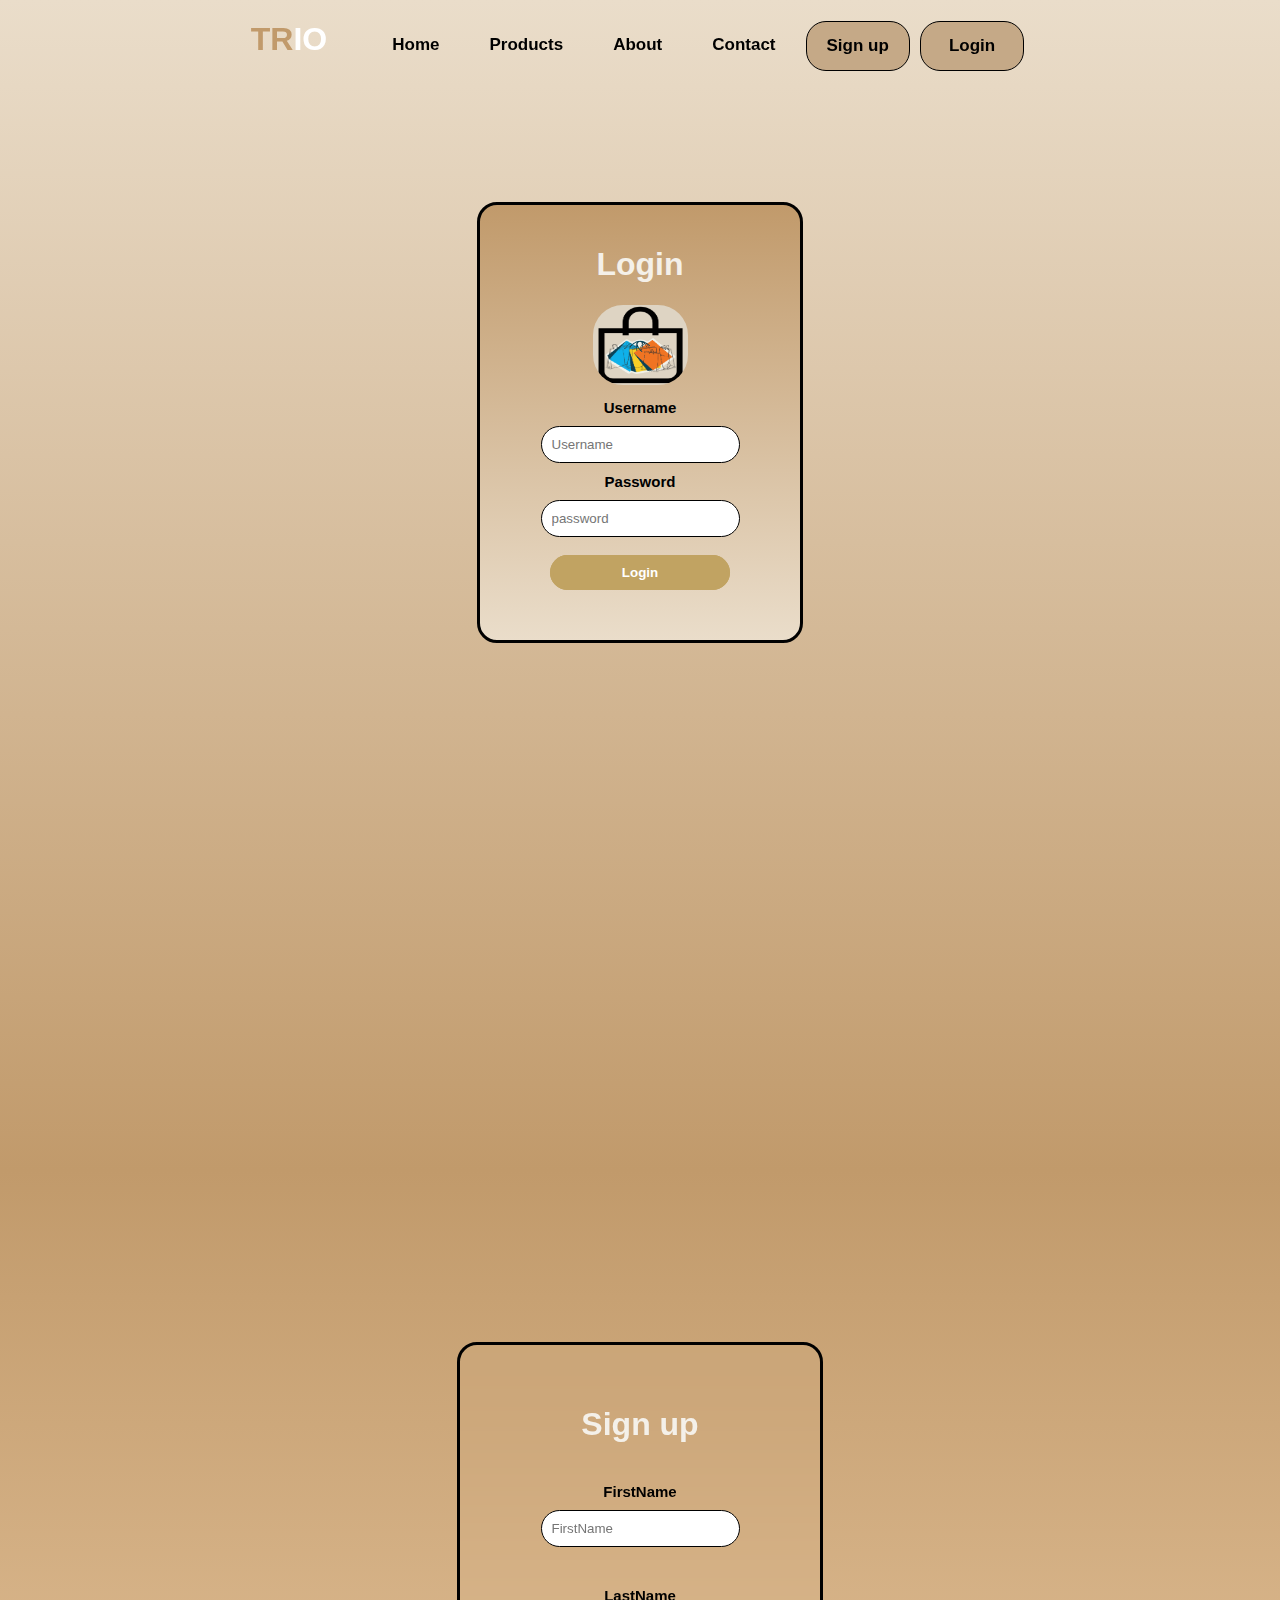
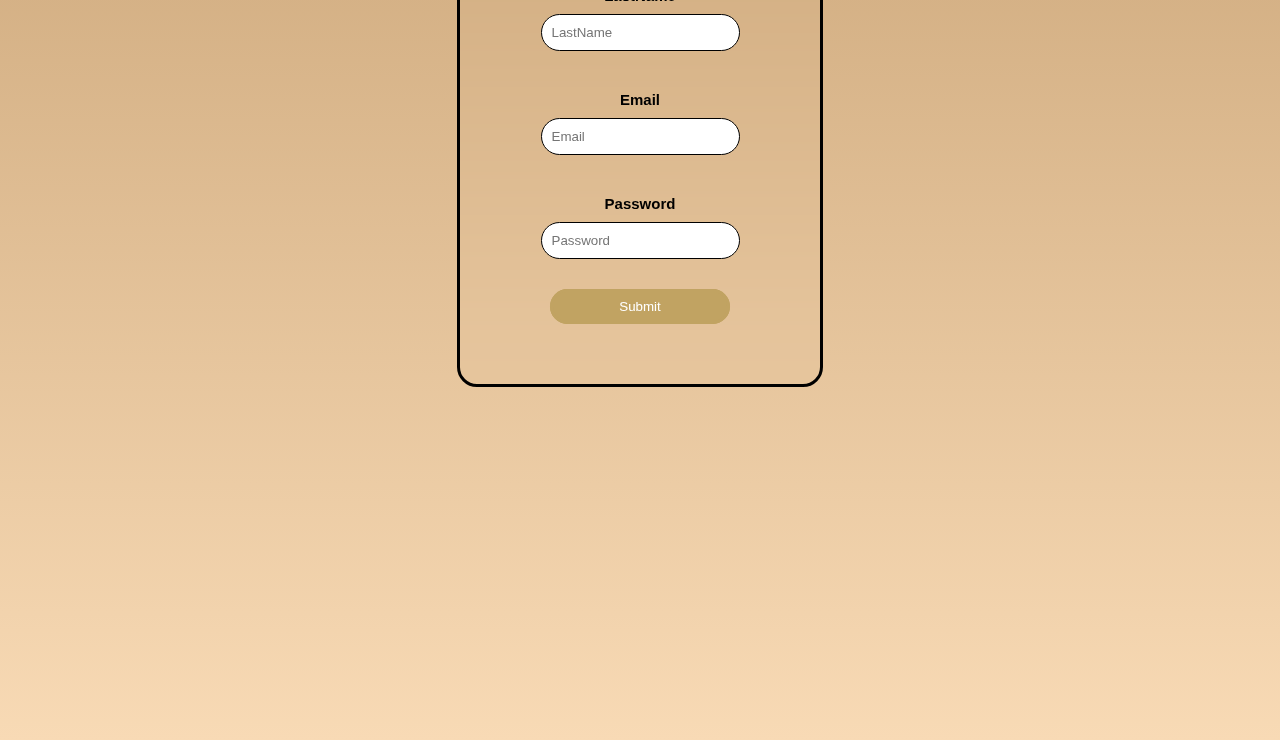
<file: index.html>
<!DOCTYPE html>
<html lang="en">
<head>
    <meta charset="UTF-8">
    <meta name="viewport" content="width=device-width, initial-scale=1.0">
    <title>Login</title>

    <style>
        html{
            scroll-behavior: smooth;
        }
        body{
            margin: 0%;
            padding: 0%;
            font-family: 'poppins',sans-serif;
            background:linear-gradient(rgb(234,221,202),rgb(193,154,107),rgb(248, 218, 181));
            background-repeat: no-repeat;
            background-size: cover;
            height: 260vh;
        }
        .io{
            color: white;
        }
        #bag{
            color: #C19A6B;
        }
        .form-login{
            background:linear-gradient(rgb(193,154,107),rgb(234,221,202));
            width: 280px;
            text-align: center;
            left: 50%;
            transform: translate(-50,-50);
            color: white;
            margin-left: auto;
            margin-top: 110px;
            margin-right: auto;
            border: solid rgb(0, 0, 0);
            border-radius: 20px;
            padding: 20px;
            padding-bottom: 50px;
        }
        .register-login{
            width: 280px;
            text-align: center;
            left: 50%;
            transform: translate(-50,-50);
            color: white;
            margin-left: auto;
            margin-top: 240px;
            margin-right: auto;
            backdrop-filter: blur(50px);
            background: transparent;
            border: solid rgb(0, 0, 0);
            border-radius: 20px;
            padding: 40px;
            padding-bottom: 30px;
            margin-bottom: 100px;
        }
        section{
            height: 100vh;
        }
        .shop{
            width: 95px;
            height: 80px;
            margin-left: auto;
            border-radius: 30px;
        }
.button {
  display: flex;
  justify-content: center;
  align-items: center;
  padding: 10px 15px;
  gap: 15px;
  background-color: rgb(193, 163, 98);
  outline: 3px rgb(193, 163, 98)  solid;
  outline-offset: -3px;
  border-radius: 5px;
  border: none;
  cursor: pointer;
  transition: 400ms;
  color:white;
  width:180px;
  border-radius:20px;
  margin-left: auto;
  margin-right: auto;
  align-items: center;
}

.button .text {
  color: white;
  font-weight: 700;
  transition: 400ms;
}

.button:hover {
  background-color: transparent;
  background-color: white;
  color: #000000;
}
        .Login{
            padding: 10px;
            background-color: rgb(0, 110, 255);
            color: white;
            margin-left: auto;
            margin-left: auto;
            align-items: center;
            border-radius: 20px;
            width: 180px;
            border: solid black 1px;
        }
        .submit{
            width: 180px;
            background-color: blue;
            color: whitesmoke;
        }
        .Login:hover{
            transform: scale(0.95);
            border: solid white 1px;
        }
        input{
            border: solid black 1px;
            padding: 10px;
            border-radius: 200px;
            margin: 0%;
        }
        #register{
            margin: 30px;
        }
        .user{
            margin: 0%;
        }
        #correct{
            color: rgb(249, 18, 18);
            font-size: 13px;
        }
        h4{
            font-size: 15px;
            margin: 0%;
            color: black;
            padding: 10px
        }
        .sign{
            margin: 0%;
        }
        h1{
            font-size: 2rem;
            color:#f4f0e9;
        }
        .signlog{
            background-color: #c5a987;
            color: white;
            padding: 10px;
            text-decoration: none;
            border: solid black 1px;
            border-radius: 20px;
            width: 62.35px;
        }
        .navbar a {
         float: left;
         display: block;
         color: #000000;
         text-align: center;
         padding: 14px 20px;
         text-decoration: none;
         font-size: 17px;
         position: relative;
         margin: 5px;
        }
        nav{
         display: flex;
         justify-content: center;
         text-decoration: none;
         border-radius: 20px;
         width: 400px;
         margin-left: auto;
         margin-right: auto;
         color: white;
         margin-bottom: 50px;
         position: relative;
         top: 0%;
        }
        .sig{
            margin: 0%;
        }
       nav ul{
         display: flex;
         font-weight: 600;
        }
       ul li{
         list-style: none;
        }
       li a{
          padding: 20px;
        }
        label{
            color: rgb(0, 0, 0);
        }
       /*Navigation bar's hover animation*/
       .navbar a:hover {
         color: rgb(0, 0, 0);
         transition: ease-out 0.5s;
         box-shadow: inset 102px 0 0 0 #00ffff
        }
      .navbar{
         -webkit-animation: slide-fwd-center 0.45s cubic-bezier(0.250, 0.460, 0.450, 0.940) both;
         animation: slide-fwd-center 0.45s cubic-bezier(0.250, 0.460, 0.450, 0.940) both;
         position: sticky;
        }
    </style>
</head>
<body>
    <header>
        <nav class="navbar">
            
            <div class="headd">
                <h1 id="bag">TR<b class="io">IO</b></h1>
            </div>

            <ul>
                <li><a href="home.html">Home</a></li>
                <li><a href="shop.html">Products</a></li>
                <li><a href="about web.html">About</a></li>
                <li><a href="contact.html">Contact</a></li>
                <a class="signlog" href="#register-form">Sign up</a>
                <a class="signlog" href="#Login-sigin">Login</a>
            </ul>
        </nav>
    </header>

    <section>
      <div class="form-login" id="Login-sigin">
        <div>
            <h1>Login</h1>
            <img class="shop" src="the trio shop logo.png" alt="shop">
            <h4>Username</h4>
            <input type="text" placeholder="Username" id="username">
        </div>
        <div class="user">
            <h4>Password</h4>
            <input type="password" placeholder="password" id="password"> <br>
            <label id="correct"></label>
         </div>
         <br>
        <button class="button" onclick="func()"><b>Login</b></button>
      </div>
    </section>
 <form>
    <div class="register-login" id="register-form">
        <h1>Sign up</h1>
        <label id="result1"></label>
        <div class="sign" id="register">
            <h4 class="sig" id="signup">FirstName</h4>
            <input type="text" id="email" placeholder="FirstName">
        </div>

        <div class="sign" id="register">
            <h4 class="sig">LastName</h4>
            <input type="text" id="email" placeholder="LastName">
        </div>

        <div class="sign" id="register">
            <h4 class="sig">Email</h4>
            <input type="email" id="email" placeholder="Email">
        </div>

        <div class="sign" id="register">
            <h4 class="sig" >Password</h4>
            <input type="password" id="email" placeholder="Password">
        </div>

        <div class="sign" id="register">
            <button class="button" id="submited">Submit</button>
        </div>
    </div>
</form>
    <script src="source.js"></script>
</body>
</html>
</file>
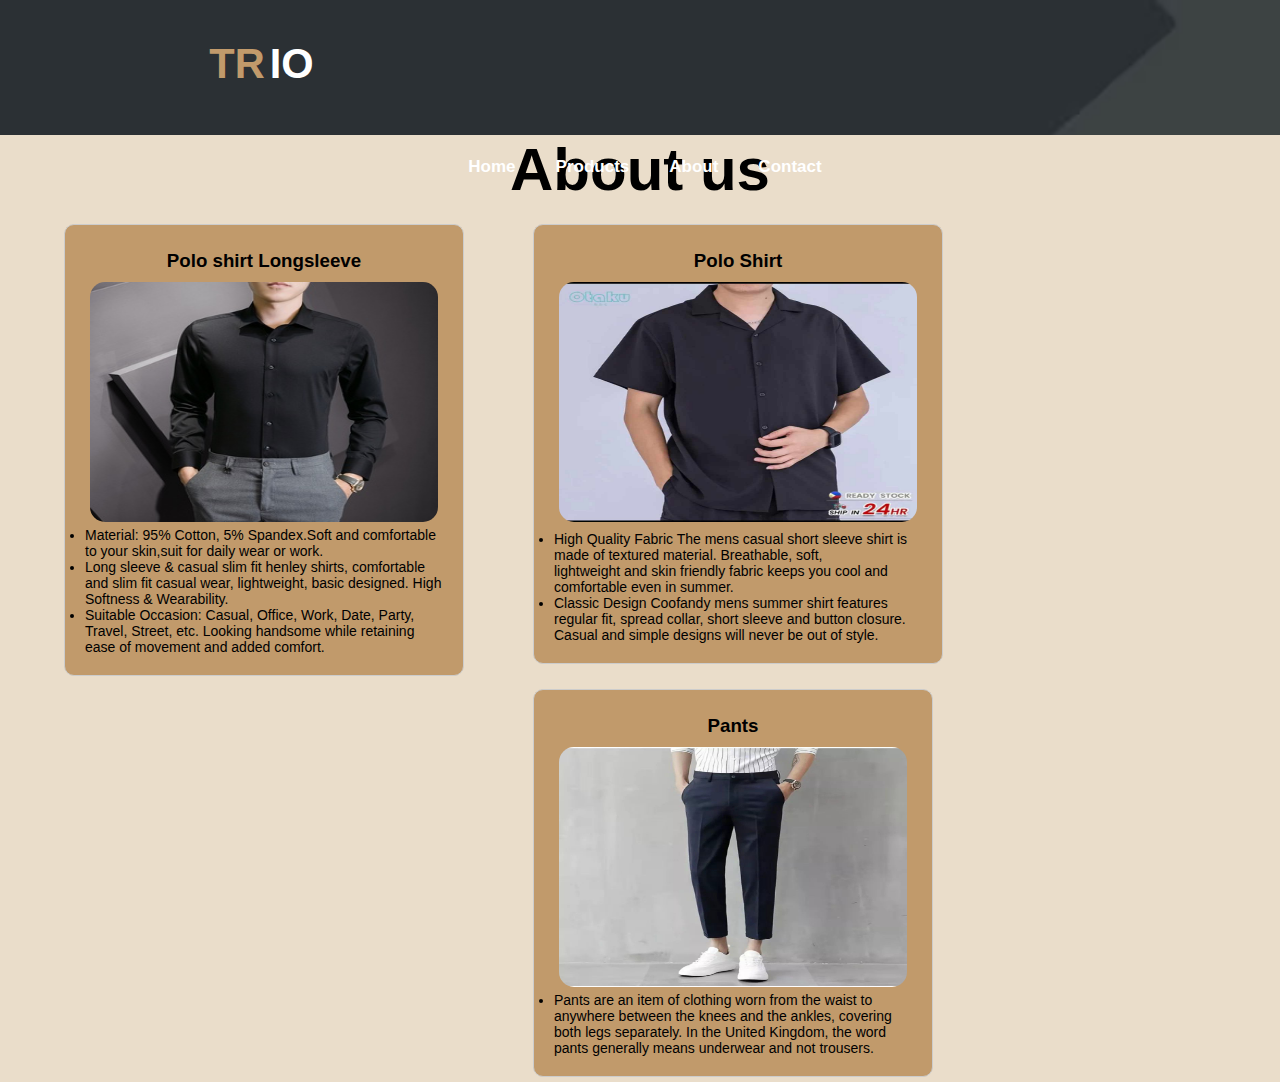
<file: about web.html>
<!DOCTYPE html>
<html lang="en">
<head>
    <meta charset="UTF-8">
    <meta name="viewport" content="width=device-width, initial-scale=1.0">
    <title>Website</title>
    <link rel="stylesheet" href="style.css">
    <style>
        header{
            height: 15vh;
        }
       div.gallery {
         animation-name:aboutt ;
         animation-duration: 1s;
         animation-timing-function:ease-in ;
         margin: 5px;
         border: 1px solid #ccc;
         float: left;
         width: 400px;
         padding:20px;
         margin-left: 5%;
         margin-top:20px;
         backdrop-filter: blur(50px);
         border-radius: 10px;
         background-color: #C19A6B;
        }
        div.gallery2{
         margin: 5px;
         border: 1px solid #ccc;
         float: left;
         width: 410px;
         padding:20px;
         border-radius: 10px;
         margin-left: 5%;
         margin-top:20px;
         animation-name:abouts ;
         animation-duration: 1s;
         animation-timing-function:ease-in ;
         background-color: #C19A6B;
        }
        div.gallery img {
         width: 100%;
         height: 250px;
         border-radius: 20px;
         padding: 5px;
         float: left;
         border: none;
        }
        div.gallery2 img {
         width: 100%;
         height: 250px;
         border: none;
         padding: 5px;
         border-radius: 20px;
        }
        div.gallery:hover{
            transform: scale(0.95);
            transform: translateY(-14px);
            transition: transform 0.3s;
            box-shadow: 1px 1px 5px rgb(0, 0, 0);
        }
        div.gallery2:hover{
            transform: scale(0.95);
            transform: translateY(-14px);
            transition: transform 0.3s;
            box-shadow: 1px 1px 5px rgb(0, 0, 0);
        }
        @keyframes aboutt{
            from{
            transform: translateX(-300px);
            opacity: 0;
        }
            to{
            transform: translateX(0);
            opacity: 1;
        }
        }
        @keyframes abouts{
            from{
            transform: translateX(-300px);
            opacity: 0;
        }
            to{
            transform: translateX(0);
            opacity: 1;
        }
        }
        .us{
            text-align: center;
        }
        .sell{
            text-align: center;
            padding: 5px;
        }
        .plus{
            padding: 5px;
        }
        .plo{
            font-size: 14px;
        }
        .ab{
            font-size: 14px;
        }
        .pan{
            font-size: 14px;
            
        }
        .animation{
            margin-top: 35px;
        }
        .headd{
            margin-right: 60%;
            margin-top: 20px;
            font-size: 1.3rem;
        }
    </style>
</head>
<body>
    <div class="web">
        <header class="head">
            <nav class="navbar">
                <div class="headd">
                    <h1 id="bag">TR<b class="io">IO</b></h1>
               </div>
                <ul>
                    <li><a class="animation" href="home.html">Home</a></li>
                    <li><a class="animation" href="shop.html">Products</a></li>
                    <li><a class="animation" href="about web.html">About</a></li>
                    <li><a class="animation" href="contact.html">Contact</a></li>
                </ul>
            </nav>
            <br>
        </header>
    </div>    
    <div class="polo">
        <h2 class="us">About us</h2>
        <div class="gallery">
            <h3 class="sell">Polo shirt Longsleeve</h3>
            <a target="_blank" href="longs.jpg">
              <img src="longs.jpg" alt="Cinque Terre" width="600" height="400">
            </a>
            <li class="ab">Material: 95% Cotton, 5% Spandex.Soft and comfortable to your skin,suit for daily wear or work.</li>
            <li class="ab">Long sleeve & casual slim fit henley shirts, comfortable and slim fit casual wear, lightweight, basic designed. High Softness & Wearability.</li>
            <li class="ab">Suitable Occasion: Casual, Office, Work, Date, Party, Travel, Street, etc. Looking handsome while retaining ease of movement and added comfort.</li>
          </div>
          
          <div class="gallery2">
            <h3 class="sell">Polo Shirt</h3>
            <a target="_blank" href="black shirt.jpg">
              <img src="black shirt.jpg" alt="Forest" width="600" height="400">
            </a>
             <li class="plo">High Quality Fabric The mens casual short sleeve shirt is made of textured material. Breathable, soft,<br> lightweight and skin friendly fabric keeps you cool and comfortable even in summer.</li>
             <li class="plo">Classic Design Coofandy mens summer shirt features regular fit, spread collar, short sleeve and button closure. <br> Casual and simple designs will never be out of style.</li>
          </div>

          <div class="gallery">
            <h3 class="sell">Pants</h3>
            <a target="_blank" href="ab pants.jpg">
              <img src="ab pants.jpg" alt="Northern Lights" width="600" height="400">
            </a>
            <li class="pan">Pants are an item of clothing worn from the waist to anywhere between the knees and the ankles, covering both legs separately. In the United Kingdom, the word pants generally means underwear and not trousers.</li>
          </div>
    </div>
    <script src="source.js"></script>
</body>
</html>
</file>
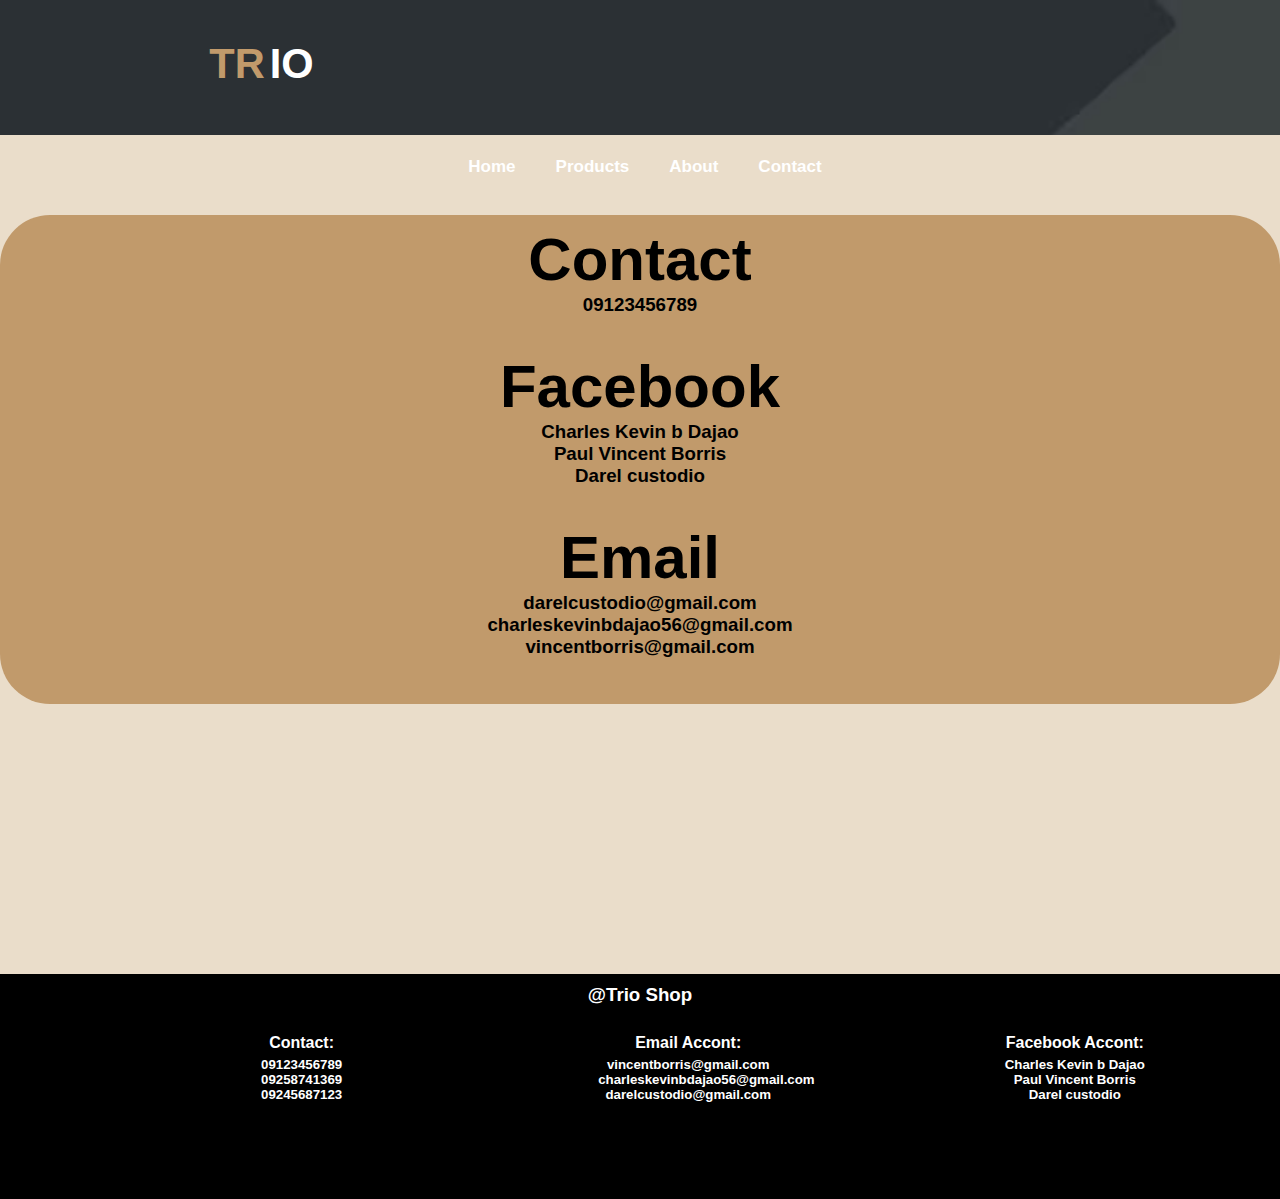
<file: contact.html>
<!DOCTYPE html>
<html lang="en">
<head>
    <meta charset="UTF-8">
    <meta name="viewport" content="width=device-width, initial-scale=1.0">
    <title>Website</title>
    <link rel="stylesheet" href="style.css">
    <style>
        body{
            margin: 0%;
            padding: 0%;
        }
        .head{
            height: 15vh;
        }
        .contact{
            padding: 10px;
            margin-top: 80px;
            background-color: #C19A6B;
            width: 70%;
            border-radius: 50px;
            animation-name: bout ;
            animation-duration: 1s;
            animation-timing-function:ease-in ;
            margin-left: auto;
            margin-right: auto;
        }
   
        @keyframes bout{
            from{
            transform: translateX(-300px);
            opacity: 0;
        }
            to{
            transform: translateX(0);
            opacity: 1;
        }
        }
        #bag{
            color: #C19A6B;
        }
        div.gallery3{
            margin: 5px;
            float: left;
            width: 180px;
            margin-left: 16%;
            height: 0%;
            
        }
        footer{
            padding: 10px;
            padding-bottom: 10px
        }
        .animation{
            margin-top: 35px;
        }
        .headd{
            margin-right: 60%;
            margin-top: 20px;
            font-size: 1.3rem;
        }
    </style>
</head>
<body>
    <div class="web">
        <header class="head">
            <nav class="navbar">
                <div class="headd">
                    <h1 id="bag">TR<b class="io">IO</b></h1>
                 </div>
                <ul>
                    <li><a class="animation" href="home.html">Home</a></li>
                    <li><a class="animation" href="shop.html">Products</a></li>
                    <li><a class="animation" href="about web.html">About</a></li>
                    <li><a class="animation" href="contact.html">Contact</a></li>
                </ul>
            </nav>
            <br>
        </header>
        <div class="contact">
            <h2>Contact</h2>
            <h3>09123456789</h3> <br> <br>
            <h2>Facebook</h2>
            <h3>Charles Kevin b Dajao <br>Paul Vincent Borris <br>Darel custodio</h3> <br> <br>
            <h2>Email</h2>
            <h3>darelcustodio@gmail.com</h3>
            <h3><email>charleskevinbdajao56@gmail.com</email></h3>
            <h3><email>vincentborris@gmail.com</email></h3> <br> <br>
        </div>
        <footer>
            <div class="contacts">
              <h3>@Trio Shop</h3> <br>
              <div class="gallery3">
                 <h4 class="con">Contact:</h4>
                 <h5 class="con">09123456789<br>09258741369 <br>09245687123</h5></h5>
              </div>
    
              <div class="gallery3">
                 <h4 class="con">Email Accont:</h4>
                 <h5 class="con">vincentborris@gmail.com<br>charleskevinbdajao56@gmail.com <br>darelcustodio@gmail.com</h5>
             </div>
    
             <div class="gallery3">
                  <h4 class="con">Facebook Accont:</h4>
                  <h5 class="con">Charles Kevin b Dajao <br>Paul Vincent Borris <br>Darel custodio</h5> <br> <br>
             </div>
          </div>
        </footer>
    </div>  
</body>
<script src="source.js"></script>
</html>
</file>
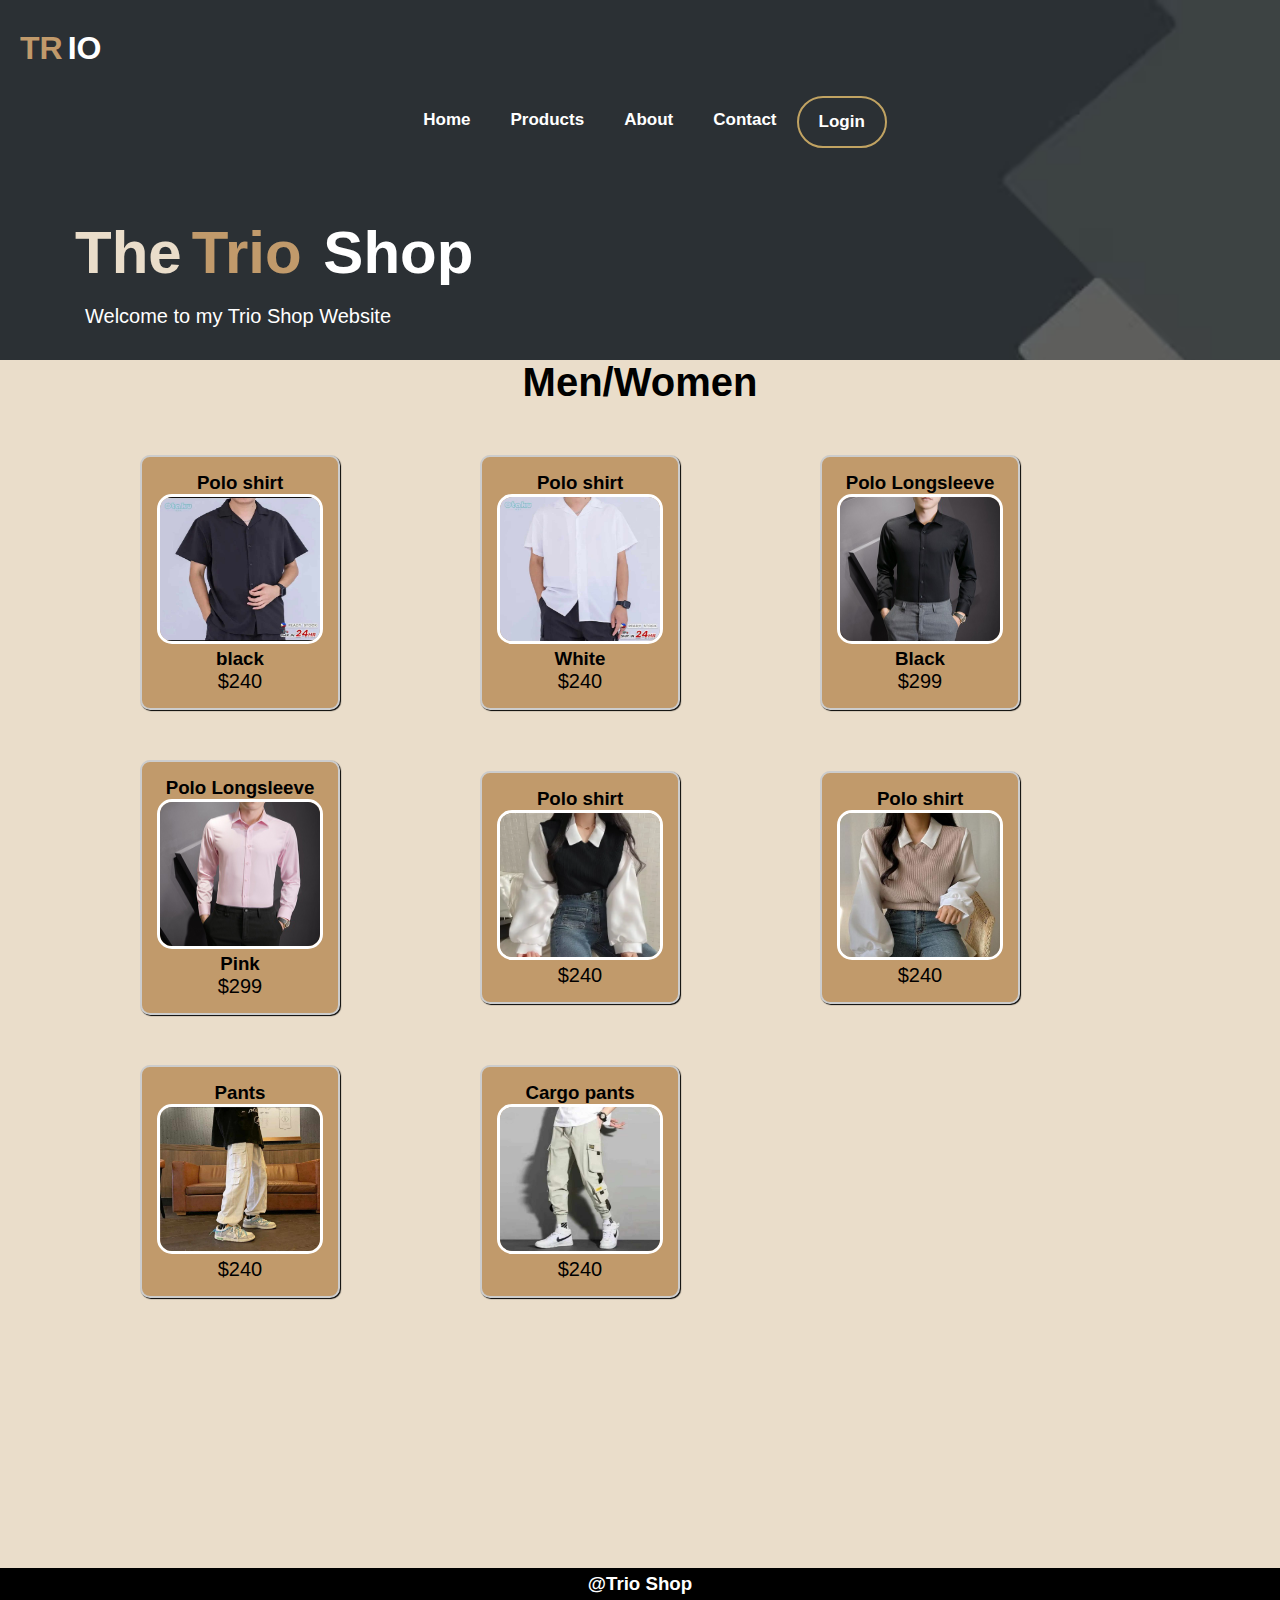
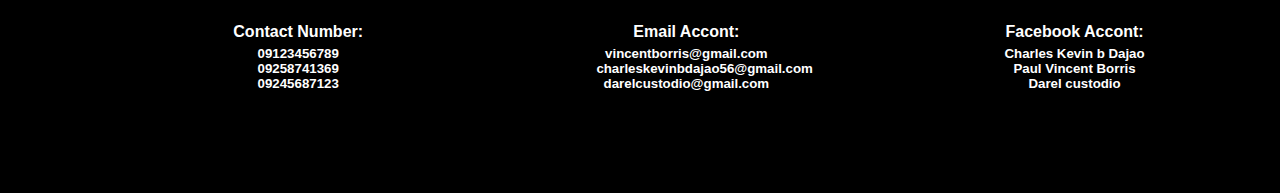
<file: home.html>
<!DOCTYPE html>
<html lang="en">
<head>
    <meta charset="UTF-8">
    <meta name="viewport" content="width=device-width, initial-scale=1.0">
    <title>Website</title>
    <link rel="stylesheet" href="style.css">
<style>
.shirt:hover{
    transform: scale(0.95);
    transform: translateY(-14px);
    transition: transform 0.3s;
    box-shadow: 1px 1px 5px rgb(0, 0, 0);
}
.thee{
    color: #EADDCA;
}
.tri{
    color: #C19A6B;
}
div.gallery3{
    margin: 5px;
    float: left;
    width: 180px;
    margin-left: 16%;
    align-items: center;
    height: 0%;
    text-align: center;
}
.home{
    margin-left: 15px;
    padding-bottom: 5px;
    }
.log:hover{
      border: solid white 1px;
    }
.front{
       margin-bottom: 8px;
    }
.button {
  cursor: pointer;
  position: relative;
  padding: 10px 24px;
  font-size: 18px;
  color: rgb(193, 163, 98);
  border: 2px solid rgb(193, 163, 98);
  border-radius: 34px;
  background-color: transparent;
  font-weight: 600;
  transition: all 0.3s cubic-bezier(0.23, 1, 0.320, 1);
  overflow: hidden;
}

.button::before {
  content: '';
  position: absolute;
  inset: 0;
  margin: auto;
  width: 50px;
  height: 50px;
  border-radius: inherit;
  scale: 0;
  z-index: -1;
  background-color: rgb(193, 163, 98);
  transition: all 0.6s cubic-bezier(0.23, 1, 0.320, 1);
}

.button:hover::before {
  scale: 3;
}

.button:hover {
  color: #212121;
  scale: 1.1;
  box-shadow: 0 0px 20px rgba(193, 163, 98,0.4);
}

.button:active {
  scale: 1;
}
</style>
</head>
<body>
    <div class="web">
        <header>
          <div class="headd">
            <h1 id="bag">TR<b class="io">IO</b></h1>
          </div>
            <nav class="navbar">
                <ul>
                    <li><a class="animation" href="home.html">Home</a></li>
                    <li><a class="animation" href="shop.html">Products</a></li>
                    <li><a class="animation" href="about web.html">About</a></li>
                    <li><a class="animation" href="contact.html">Contact</a></li>
                    <li><a class="button" href="index.html">Login</a></li>
                </ul>
            </nav>
           <div class="front"> 
             <h2 class="anime"><b class="thee">The</b><b class="tri">Trio</b> Shop</h2>
             <br>
             <p class="home">Welcome to my Trio Shop Website</p>
           </div>
        </header>
    </div>    
    <h2 class="mens">Men/Women</h2>
   <div class="men">
     <div class="shirt"> 
         <h3>Polo shirt</h3>
         <img class="blk" src="black shirt.jpg" height="150px">
         <h3>black</h3>
         <p>$240</p>
     </div>

     <div class="shirt"> 
         <h3>Polo shirt</h3>
         <img class="blk" src="white shirt.jpg" height="150px">
         <h3>White</h3>
         <p>$240</p>
     </div>

     <div class="shirt"> 
         <h3>Polo Longsleeve</h3>
         <img class="blk" src="longs.jpg" height="150px">
         <h3>Black</h3>
         <p>$299</p>
     </div>

     <div class="shirt"> 
         <h3>Polo Longsleeve</h3>
         <img class="blk" src="polo longsleeve.jpg" height="150px">
         <h3>Pink</h3>
         <p>$299</p>
     </div>

     <div class="shirt"> 
         <h3>Polo shirt</h3>
         <img class="blk" src="wowan.webp" height="150px">
         <p>$240</p>
     </div>

     <div class="shirt"> 
         <h3>Polo shirt</h3>
         <img class="blk" src="female.jpg" height="150px">
         <p>$240</p>
     </div>

     <div class="shirt"> 
        <h3>Pants</h3>
        <img class="blk" src="pants kha.jpg" height="150px">
        <p>$240</p>
  </div>

    <div class="shirt"> 
        <h3>Cargo pants</h3>
        <img class="blk" src="pants.jpg" height="150px">
        <p>$240</p>
    </div>
    <footer>
        <div class="contacts">
          <div class="trrr">
             <h3>@Trio Shop</h3> <br>
         </div>
          <div class="gallery3">
             <h4 class="con">Contact Number:</h4>
             <h5 class="con">09123456789 <br>09258741369 <br>09245687123</h5>
          </div>

          <div class="gallery3">
             <h4 class="con">Email Accont:</h4>
             <h5 class="con">vincentborris@gmail.com<br>charleskevinbdajao56@gmail.com <br>darelcustodio@gmail.com</h5>
         </div>

         <div class="gallery3">
              <h4 class="con">Facebook Accont:</h4>
              <h5 class="con">Charles Kevin b Dajao <br>Paul Vincent Borris <br>Darel custodio</h5> <br> <br>
         </div>
      </div>
    </footer>
  </div>
</body>
<script src="source.js"></script>
</html>
</file>
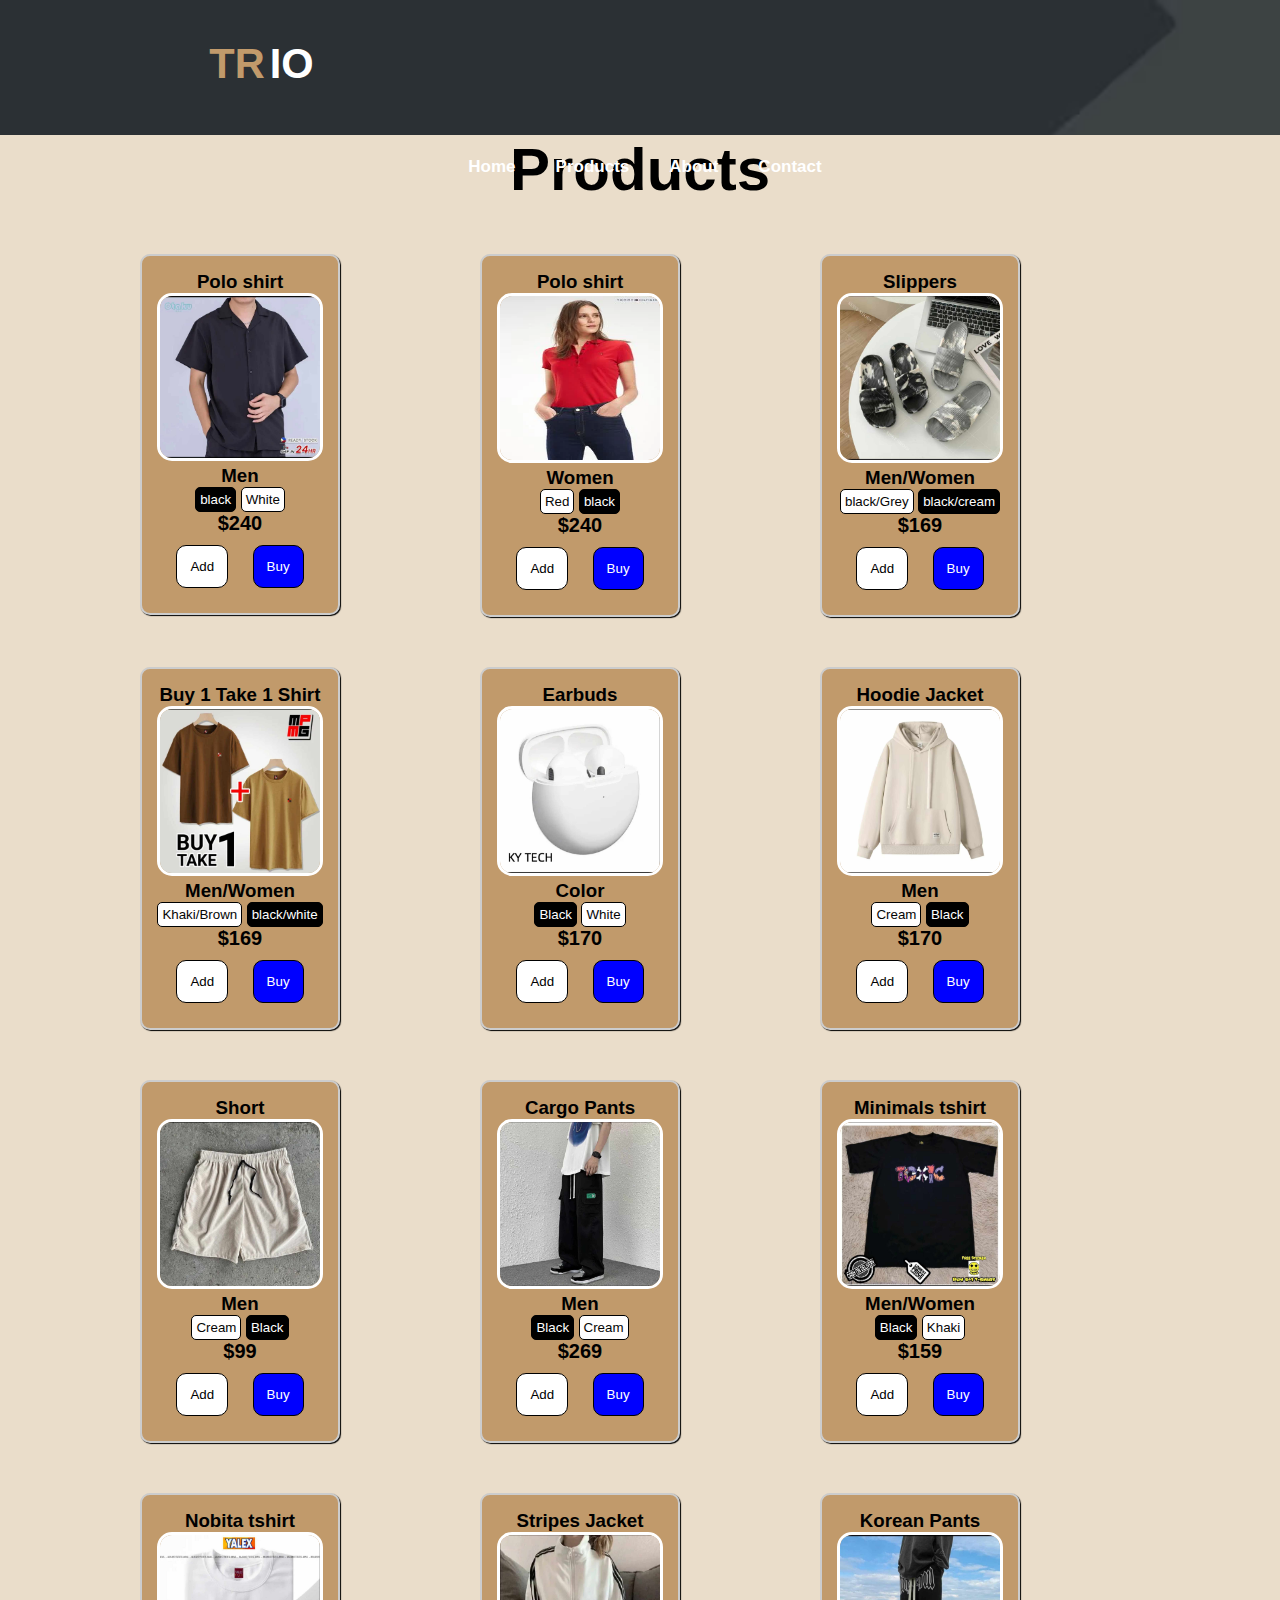
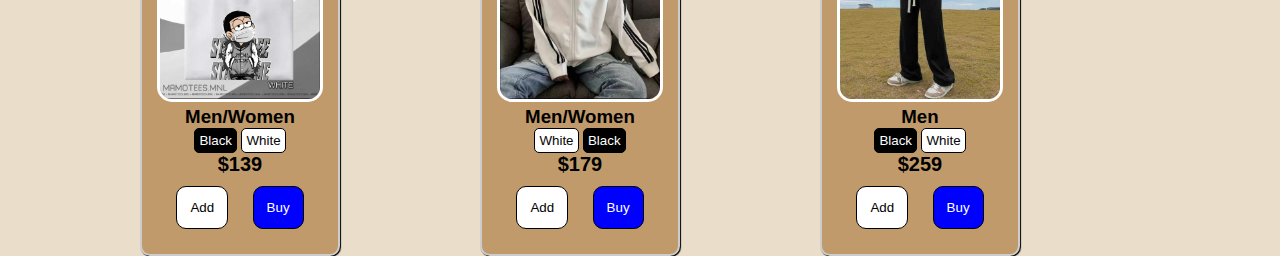
<file: shop.html>
<!DOCTYPE html>
<html lang="en">
<head>
    <meta charset="UTF-8">
    <meta name="viewport" content="width=device-width, initial-scale=1.0">
    <title>Website</title>
    <link rel="stylesheet" href="style.css">
    <style>
        .head{
            height: 15vh;
        }
        #bag{
            color: #C19A6B;
        }
        .animation{
            margin-top: 35px;
        }
        .headd{
            margin-right: 60%;
            margin-top: 20px;
            font-size: 1.3rem;
        }
        .min{
            font-size: 15px;
        }
    </style>
</head>
<body>
    <div class="web">
        <header class="head">
            <nav class="navbar">
                <div class="headd">
                    <h1 id="bag">TR<b class="io">IO</b></h1>
                </div>
                <ul>
                    <li><a class="animation" href="home.html">Home</a></li>
                    <li><a class="animation" href="shop.html">Products</a></li>
                    <li><a class="animation" href="about web.html">About</a></li>
                    <li><a class="animation" href="contact.html">Contact</a></li>
                </ul>
            </nav>
            <br>
        </header>
        <h2 class="proo">Products</h2>
        <div class="clot">
            <div class="shirt"> 
                <h3>Polo shirt</h3>
                <img id="white shirt.jpg" src="black shirt.jpg">
                <h3>Men</h3>
                <button id="black" onclick="myFunction()">black</button>
                <button id="white" onclick="myPaul()">White</button>
                <p><b>$240</b></p>
                <button class="add" onclick="Add()" id="plo">Add</button>
                <button class="buy" onclick="Buyers()" id="pls">Buy</button>
            </div>

            <div class="shirt"> 
                <h3>Polo shirt</h3>
                <img id="wen polo.jpg" src="women polo.webp" height="170px">
                <h3>Women</h3>
                <button id="white" onclick="myRed()">Red</button>
                <button id="black" onclick="myBlack()">black</button>
                <p><b>$240</b></p>
                <button class="add" onclick="Add()">Add</button>
                <button class="buy"  onclick="Buyers()">Buy</button>
            </div>

            <div class="shirt"> 
                <h3>Slippers</h3>
                <img id="tchin.jpg" src="tsini.jpg" height="170px">
                <h3>Men/Women</h3>
                <button id="white" onclick="myCine()">black/Grey</button>
                <button id="black" onclick="myCene()">black/cream</button>
                <p><b>$169</b></p>
                <button class="add" onclick="Add()">Add</button>
                <button class="buy" onclick="Buyers()" >Buy</button>
            </div>

            <div class="shirt"> 
                <h3>Buy 1 Take 1 Shirt</h3>
                <img id="buy 1 balack white.jpg" src="buy 1 brown.jpg" height="170px">
                <h3>Men/Women</h3>
                <button id="white" onclick="mySell()">Khaki/Brown</button>
                <button id="black" onclick="myBuy()">black/white</button>
                <p><b>$169</b></p>
                <button class="add" onclick="Add()">Add</button>
                <button class="buy" onclick="Buyers()">Buy</button>
            </div>

            <div class="shirt"> 
                <h3>Earbuds</h3>
                <img id="ear black.jpg" src="ear white.jpg" height="170px">
                <h3>Color</h3>
                <button id="black" onclick="myEar()">Black</button>
                <button id="white" onclick="myEart()">White</button>
                <p><b>$170</b></p>
                <button class="add" onclick="Add()">Add</button>
                <button class="buy" onclick="Buyers()">Buy</button>
            </div>

            <div class="shirt"> 
                <h3>Hoodie Jacket</h3>
                <img id="hoodie black.jpg" src="hoodie cream.jpg" height="170px">
                <h3>Men</h3>
                <button id="white" onclick="myJacket()">Cream</button>
                <button id="black" onclick="myHoodie()">Black</button>
                <p><b>$170</b></p>
                <button class="add" onclick="Add()">Add</button>
                <button class="buy" onclick="Buyers()">Buy</button>
            </div>

            <div class="shirt"> 
                <h3>Short</h3>
                <img id="short black.jpg" src="short cream.jpg" height="170px">
                <h3>Men</h3>
                <button id="white" onclick="myCrm()">Cream</button>
                <button id="black" onclick="myBlk()">Black</button>
                <p><b>$99</b></p>
                <button class="add" onclick="Add()">Add</button>
                <button class="buy" onclick="Buyers()">Buy</button>
            </div>

            <div class="shirt"> 
                <h3>Cargo Pants</h3>
                <img id="cargo cream.jpg" src="cargo blk.jpg" height="170px">
                <h3>Men</h3>
                <button id="black" onclick="myGoo()">Black</button>
                <button id="white" onclick="myCar()">Cream</button>
                <p><b>$269</b></p>
                <button class="add" onclick="Add()">Add</button>
                <button class="buy" onclick="Buyers()">Buy</button>
            </div>

            <div class="shirt"> 
                <h3>Minimals tshirt</h3>
                <img id="toxic khaki.jpg" src="toxic blk.jpg" height="170px">
                <h3>Men/Women</h3>
                <button id="black" onclick="myXic()">Black</button>
                <button id="white" onclick="myTox()">Khaki</button>
                <p><b>$159</b></p>
                <button class="add" onclick="Add()">Add</button>
                <button class="buy" onclick="Buyers()">Buy</button>
            </div>

            <div class="shirt"> 
                <h3>Nobita tshirt</h3>
                <img id="nobi blk.jpg" src="nobi white.jpg" height="170px">
                <h3>Men/Women</h3>
                <button id="black" onclick="myNobi()">Black</button>
                <button id="white" onclick="myBita()">White</button>
                <p><b>$139</b></p>
                <button class="add" onclick="Add()">Add</button>
                <button class="buy" onclick="Buyers()">Buy</button>
            </div>

            <div class="shirt"> 
                <h3>Stripes Jacket</h3>
                <img id="jacket blk.jpg" src="jacket whit.jpg" height="170px">
                <h3>Men/Women</h3>
                <button id="white" onclick="myJac()">White</button>
                <button id="black" onclick="myJack()">Black</button>
                <p><b>$179</b></p>
                <button class="add" onclick="Add()">Add</button>
                <button class="buy" onclick="Buyers()">Buy</button>
            </div>

            <div class="shirt"> 
                <h3>Korean Pants</h3>
                <img id="White pants.jpg" src="black pants.jpg" height="170px">
                <h3>Men</h3>
                <button id="black" onclick="myPant()">Black</button>
                <button id="white" onclick="myPants()">White</button>
                <p><b>$259</b></p>
                <button class="add" onclick="Add()">Add</button>
                <button class="buy" onclick="Buyers()">Buy</button>
            </div>
        </div>
    </div>    
</body>
<script src="source.js"></script>
</html>
</file>
<file: style.css>
body{
    margin: 0;
    padding: 0;
    background-color: #EADDCA;
    background-size: cover;
    height: 120vh;
    font-family: "poppins",sans-serif;
}
b{
    padding: 5px;
}
header{
    background-image: url(geometric-dark-.avif);
    background-repeat: no-repeat;
    background-size: cover;
    display: flex;
    flex-wrap: wrap;
    width: auto;
    height: 40vh;
    margin: 0%;
}
nav ul li a{
    flex: 1 1 100px;
}
footer{
    text-align: center;
    background-color: black;
    height: 25vh;
    padding: 5px;
    margin: 0%;
    min-width: 100%;
    flex-wrap: wrap;
    margin-top: 30vh;
    color: white;
    padding-bottom: 10px;
}
.shirt{
    box-shadow: 1px 1px 1px black;
    animation-name: slideInLeftt;
    animation-duration: 0.50s;
    animation-timing-function:ease-in ;
    cursor: pointer;
}
@keyframes slideInLeftt{
    from{
        transform: translateX(-300px);
        opacity: 0;
    }
    to{
        transform: translateX(0);
        opacity: 1;
    }
}
.mens{
    text-align: center;
    font-size: 40px;
}

.men{
    align-items: center;
    margin-left:auto;
    margin-right:auto;
    min-width: 100%;
    flex-wrap: wrap;
    display: flex;
    max-width: 780px;
    min-height: 350px;
    animation-name: slideInLeft ;
    animation-duration: 1s;
    animation-timing-function:ease-in ;
   
}
@keyframes slideInLeft{
    from{
        transform: translateX(-300px);
        opacity: 0;
    }
    to{
        transform: translateX(0);
        opacity: 1;
    }
}
.email{
    align-items: center;
    color:white;
}
.contact{
    min-height: 100%;
    min-width: 100%;
}
.em{
    color: white;
}
.con{
    text-align: center;
    color: white;
}
h2{
    font-size: 60px;
}
.anime{
    width: 100%;
    white-space: nowrap;
    overflow: hidden;
    animation:
    typing 2s,
    cursor .4s step-end infinite alternate;
}
@keyframes cursor{
    50%{border-color:transparent}
}
@keyframes typing{
    from{width: 0}
}
.front{
    color: white;
    margin-left: 70px;
    align-items: center;
    display: inline-block;
}
.sh{
    color: white;
    padding-top: 10px;
    padding: 10px;
    margin-left: 32%;
}
.animation{
    padding-bottom: 5px;
}
nav{
    display: flex;
    justify-content: center;
    text-decoration: none;
    border-radius: 20px;
    width: 400px;
    margin-left: auto;
    margin-right: auto;
    color: white;
    margin-bottom: 50px;
    flex-wrap: wrap;
}
nav ul{
    display: flex;
    font-weight: 600;
}
ul li{
    list-style: none;
}
li a{
    padding: 20px;
}

h4{
    text-align: center;
    padding: 5px;
    color: white;
}

*, *::before,
   *::after {
    margin: 0;
    padding: 0;
    box-sizing: border-box;
}

a.animation {
    text-decoration: none;
    color: inherit;
}

.animation {
    display: inline-block;
    padding-bottom: 0.25rem;
    position: relative;
    transition: width 0.5s ease-in-out;
}

.animation::before {
    content: "";
    position: absolute;
    left: 0;
    bottom: 0;
    width: 0;
    height: 2px;
    background-color:aqua;
    transition: width 0.5s ease-in-out;
}

.animation:hover::before {
    width: 100%;
}
.animation:hover{
    color:rgb(255, 255, 255);
}
.sign{
    text-decoration: none;
    color: white;
    margin-left: 80%;
    border: solid black 2px;
    border-radius: 10px;
    width: 100px;
    padding: 5px;
    background-color: rgb(68, 68, 243);
}
.log{
    margin-left: 25px;
    background-color: blue;
    color: white;
    border-radius: 20px;
    transition: transform 0.3s;
}
.log:hover{
    transform: translateY(-8px);
}
.navbar {
    top: 0;
    width: 100%;
    outline-width: 2px;
    box-shadow: inset 0 0 0 0 #fff700;
    padding-left: 10px;
    margin-top: 0%;
}
/*Navigation bar's text*/

.navbar a {
    float: left;
    display: block;
    color: #ffffff;
    text-align: center;
    padding: 14px 20px;
    text-decoration: none;
    font-size: 17px;
}

/*Navigation bar's hover animation*/
/*
.navbar a:hover {
    color: rgb(0, 0, 0);
    transition: ease-out 0.5s;
    box-shadow: inset 100px 0 0 0 #00ffff
}
.navbar{
    -webkit-animation: slide-fwd-center 0.45s cubic-bezier(0.250, 0.460, 0.450, 0.940) both;
    animation: slide-fwd-center 0.45s cubic-bezier(0.250, 0.460, 0.450, 0.940) both;
    }*/
    
div.shirt {
    background-color: #C19A6B;
    flex-wrap: wrap;
    border: 2px solid #ccc;
    float: left;
    width: 200px;
    margin-left: 140px;
    margin-top: 50px;
    padding: 10px;
    border-radius: 10px;
}
      
div.shirt img {
    width: 100%;
    border-radius: 15px;
    min-height: 80%;
    max-height: 250px;
    flex: 1 0 240px;
}
div.tshirt{
    width: 150%;
    height: 150px;
    align-items: center;
    margin: 10px;
}
div.buttons{
    margin-left: auto;
}
img{
    border: solid white 3px;
}
      
div.shirt {
    padding: 15px;
    text-align: center;
}
h4{
    text-align: center;
    color: black;
}
.number{
    align-items: center;
}
#learn{
    margin-left: 50px;
    padding: 5px;
}
#black{
    border: solid black 1px;
    padding: 4px;
    color: white;
    background-color: black;
    border-radius: 5px;
}
#white{
    border: solid black 1px;
    padding: 4px;
    border-radius: 5px;
    color: rgb(5, 5, 5);
    background-color: rgb(255, 254, 254);
}
#black:hover{
    transform: scale(0.90);
    border: solid rgb(255, 255, 255) 1px;
}
#white:hover{
    transform: scale(0.90);
    border: solid rgb(1, 1, 1) 1px;
}
.buy:hover{
    transform: scale(0.90);
}
.add:hover{
    transform: scale(0.90);
}
.buy{
    padding: 13px;
    background-color: blue;
    color: white;
    border-radius: 10px;
    border: solid black 1px;
    margin: 10px;
}
p{
    font-size: 20px;
}
.proo{
    text-align: center;
}
.add{
    background-color: white;
    color: black;
    padding: 13px;
    border-radius: 10px;
    border: solid black 1px;
    margin: 10px;
}
.contact{
    align-items: center;
    text-align: center;
}
.headd{
    display: flex;
    text-align: center;
    align-items: center;
    padding: 20px;
}
div.sh{
    flex-grow: 1;
    flex-basis: 200;
}
#bag{
    float: left;
    border: none;
    border-radius: 5px;
    color: #C19A6B;
    width: 50;
}
.io{
    color: white;
}
</file>
